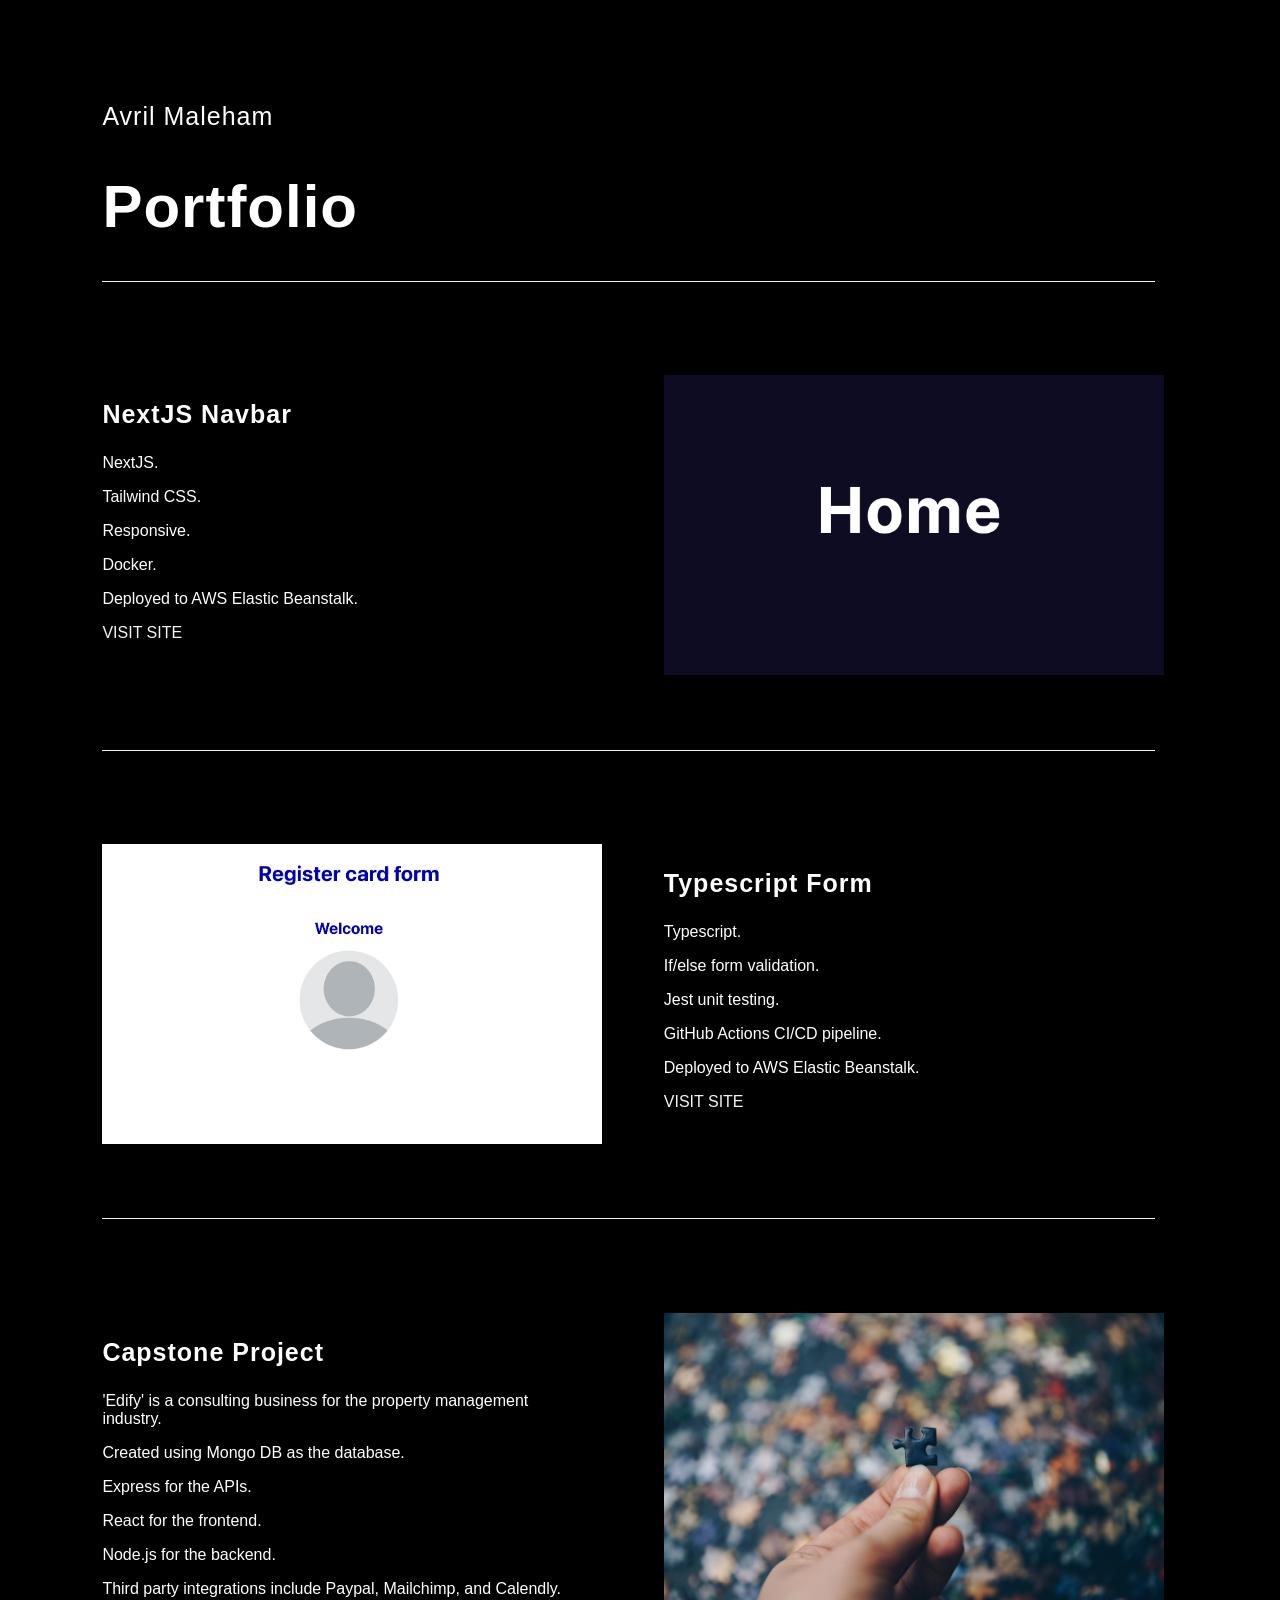
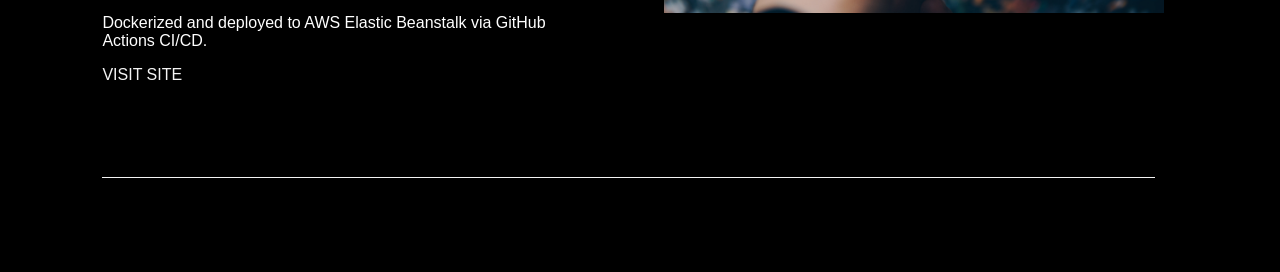
<file: index.html>
<!DOCTYPE html>
<html>
  <head>
    <title>Avril Maleham Portfolio</title>
    <link rel="stylesheet" href="styles.css" />
    <link rel="icon" href="assets/AM.png" />
    <meta name="viewport" content="width=device-width, initial-scale=1" />
  </head>
  <body>
    <header>
      <p class="name">Avril Maleham</p>
      <h1>Portfolio</h1>
      <div class="break"></div>
    </header>
    <main>

      <div class="boxOne">
        <div class="left">
          <h3>NextJS Navbar</h3>
          <p>NextJS.</p>
          <p>Tailwind CSS.</p>
          <p>Responsive.</p>
          <p>Docker.</p>
          <p>Deployed to AWS Elastic Beanstalk.</p>
          <a href="http://navbar-env.eba-cae4ujsj.ap-southeast-1.elasticbeanstalk.com/" target="_blank">VISIT SITE</a>
        </div>
         <div class="right">
          <img src="assets/navbarApp.png" alt="screenshot from nextjs navbar web page" />
        </div>
      </div>
      <div class="break"></div>

      <div class="boxOne">
        <div class="left">
          <img src="assets/typescriptForm.png" alt="screenshot from typescript form web page" />
        </div>
         <div class="right">
          <h3>Typescript Form</h3>
          <p>Typescript.</p>
          <p>If/else form validation.</p>
          <p>Jest unit testing.</p>
          <p>GitHub Actions CI/CD pipeline.</p>
          <p>Deployed to AWS Elastic Beanstalk.</p>
          <a href="http://newtypescript-env.eba-jjqefp68.ap-southeast-1.elasticbeanstalk.com/" target="_blank">VISIT SITE</a>
        </div>
      </div>
      <div class="break"></div>

      <div class="boxOne">
        <div class="left">
          <h3>Capstone Project</h3>
          <p>'Edify' is a consulting business for the property management industry.</p>
          <p>Created using Mongo DB as the database.</p>
          <p>Express for the APIs.</p>
          <p>React for the frontend.</p>
          <p>Node.js for the backend.</p>
          <p>Third party integrations include Paypal, Mailchimp, and Calendly.</p>
          <p>Dockerized and deployed to AWS Elastic Beanstalk via GitHub Actions CI/CD.</p>
          <a href="http://edify-env.eba-e3b7sa4d.ap-southeast-1.elasticbeanstalk.com/" target="_blank">VISIT SITE</a>
        </div>
         <div class="right">
          <img src="assets/homeBanner.jpg" alt="puzzle piece" />
        </div>
      </div>
    </main>
    <footer><div class="break"></div></footer>
  </body>
</html>
</file>
<file: styles.css>
body {
  background-color: black;
  color: #fff;
  font-family: sans-serif;
  margin-left: 8%;
  margin-top: 8%;
}

.break {
  background-color: #f4f4f4;
  height: 1px;
  width: 90%;
}

h1 {
  font-size: 60px;
  letter-spacing: 1px;
}

.name {
  font-size: 25px;
  letter-spacing: 1px;
}

.boxOne {
  display: flex;
  margin-bottom: 6%;
}

.left {
  margin-top: 8%;
  width: 40%;
}

.right {
  margin-top: 8%;
  width: 40%;
  margin-left: 8%;
  margin-right: 8%;
}

img {
  width: 500px; 
  height: 300px; 
  object-fit: cover;
}

h3 {
  font-size: 25px;
  letter-spacing: 1px;
}

footer {
  margin-top: 8%;
  margin-bottom: 8%;
}

a {
  color: #f4f4f4;
  text-decoration: none;
}

a:hover {
  color: #fff;
  text-decoration: underline;
}


@media (max-width: 1200px) {
  .right {
    margin-top: 5%;
  }
  .boxOne {
    display: flex;
    flex-direction: column;
    align-items: center;
  }
  .right {
    margin-left: 0%;
    width: 90%;
  }
  .left {
    width: 90%;
    margin-right: 8%;
  }
}


@media (max-width: 585px) {
  img {
    width: 400px; 
    height: 240px; 
  }
}

@media (max-width: 475px) {
  img {
    width: 300px; 
    height: 180px; 
  }
}

@media (max-width: 350px) {
  h1 {
    font-size: 50px;
  }
  .name {
    font-size: 20px;
  }
  h3 {
    font-size: 20px;
  }
  p {
    font-size: 15px;
  }
  a {
    font-size: 15px;
  }
}
</file>
